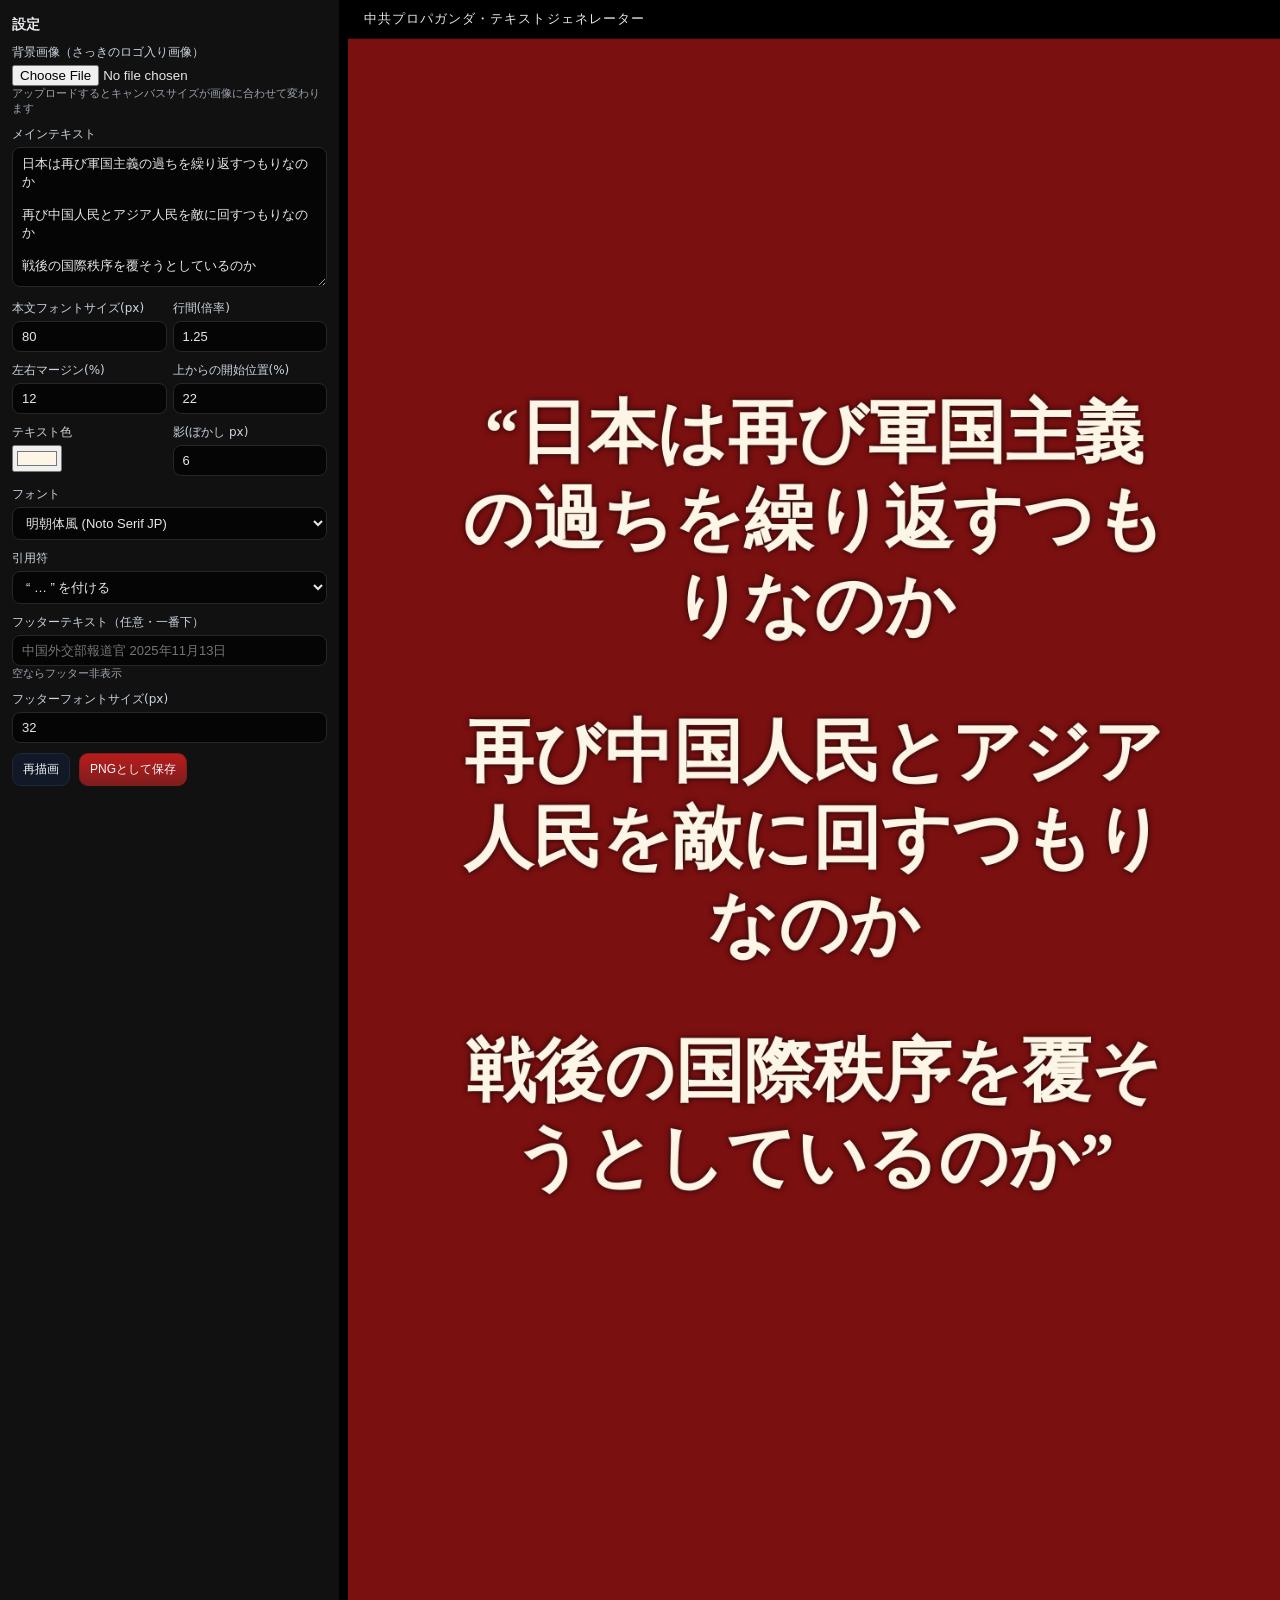
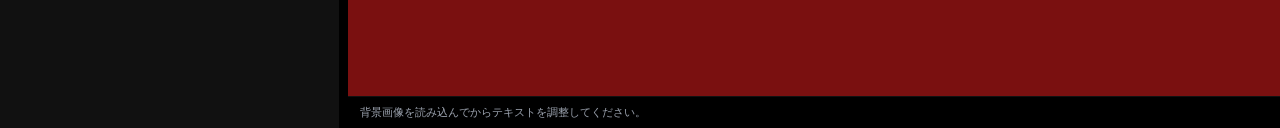
<file: propaganda.html>
<!DOCTYPE html>
<html lang="ja">
<head>
  <meta charset="utf-8" />
  <title>中共プロパガンダ・テキストジェネレーター</title>
  <meta name="viewport" content="width=device-width, initial-scale=1" />
  <style>
    :root {
      --panel-bg: #111;
      --border: #27272a;
      --text: #e5e7eb;
    }
    * { box-sizing: border-box; }
    html, body { height: 100%; margin: 0; }
    body {
      background: #000;
      color: var(--text);
      font-family: system-ui, -apple-system, "Segoe UI", "Noto Sans JP",
                   "Hiragino Sans", "Yu Gothic", sans-serif;
    }
    .app {
      display: grid;
      grid-template-columns: 340px 1fr;
      height: 100%;
      gap: 8px;
    }
    aside {
      background: var(--panel-bg);
      padding: 12px;
      border-right: 1px solid #000;
      overflow: auto;
    }
    main {
      display: flex;
      flex-direction: column;
      background: #000;
    }
    header {
      padding: 10px 16px;
      border-bottom: 1px solid #111;
      font-size: 13px;
      letter-spacing: .08em;
    }
    .field {
      margin-bottom: 10px;
      font-size: 12px;
    }
    .field label {
      display: block;
      margin-bottom: 4px;
      color: #cbd5e1;
    }
    .field input[type="text"],
    .field input[type="number"],
    .field textarea,
    .field select {
      width: 100%;
      padding: 7px 9px;
      border-radius: 8px;
      border: 1px solid var(--border);
      background: #050505;
      color: var(--text);
      font-size: 13px;
    }
    .field textarea { resize: vertical; min-height: 140px; }
    .inline { display: flex; gap: 6px; }
    .inline > * { flex: 1; }
    .muted { color: #9ca3af; font-size: 11px; }

    .btn {
      appearance: none;
      border-radius: 9px;
      border: 1px solid #1f2937;
      background: #111827;
      color: #f9fafb;
      padding: 7px 10px;
      font-size: 12px;
      cursor: pointer;
      margin-right: 4px;
    }
    .btn.primary {
      background: linear-gradient(180deg,#b91c1c,#7f1d1d);
      border-color: #7f1d1d;
    }

    .canvas-wrap {
      flex: 1;
      display: flex;
      align-items: center;
      justify-content: center;
      background: #000;
    }
    canvas {
      max-width: 100%;
      max-height: 100%;
      background: #000;
      display: block;
    }

    footer {
      padding: 8px 12px;
      border-top: 1px solid #111;
      font-size: 11px;
      color: #9ca3af;
    }

    @media (max-width: 900px) {
      .app { grid-template-columns: 1fr; }
      aside { order: 2; }
      main { order: 1; height: 60vh; }
    }
  </style>
</head>
<body>
<div class="app">
  <aside>
    <h2 style="font-size:14px;margin:4px 0 10px;">設定</h2>

    <div class="field">
      <label>背景画像（さっきのロゴ入り画像）</label>
      <input id="bgFile" type="file" accept="image/*">
      <div class="muted">アップロードするとキャンバスサイズが画像に合わせて変わります</div>
    </div>

    <div class="field">
      <label>メインテキスト</label>
      <textarea id="text" placeholder="“日本は再び軍国主義の過ちを繰り返すつもりなのか…”"></textarea>
    </div>

    <div class="inline">
      <div class="field">
        <label>本文フォントサイズ(px)</label>
        <input id="fontSize" type="number" value="80" min="24" max="160" step="2">
      </div>
      <div class="field">
        <label>行間(倍率)</label>
        <input id="lineHeight" type="number" value="1.25" step="0.05" min="1" max="2">
      </div>
    </div>

    <div class="inline">
      <div class="field">
        <label>左右マージン(%)</label>
        <input id="marginX" type="number" value="12" min="5" max="25">
      </div>
      <div class="field">
        <label>上からの開始位置(%)</label>
        <input id="startY" type="number" value="22" min="10" max="40">
      </div>
    </div>

    <div class="inline">
      <div class="field">
        <label>テキスト色</label>
        <input id="textColor" type="color" value="#fdf5e6">
      </div>
      <div class="field">
        <label>影(ぼかし px)</label>
        <input id="shadowBlur" type="number" value="6" min="0" max="30">
      </div>
    </div>

    <div class="field">
      <label>フォント</label>
      <select id="fontFamily">
        <option value="serif">明朝体風 (Noto Serif JP)</option>
        <option value="sans">ゴシック体風 (Noto Sans JP)</option>
      </select>
    </div>

    <div class="field">
      <label>引用符</label>
      <select id="quoteMode">
        <option value="both">“ … ” を付ける</option>
        <option value="none">付けない</option>
      </select>
    </div>

    <div class="field">
      <label>フッターテキスト（任意・一番下）</label>
      <input id="footerText" type="text" placeholder="中国外交部報道官 2025年11月13日">
      <div class="muted">空ならフッター非表示</div>
    </div>

    <div class="field">
      <label>フッターフォントサイズ(px)</label>
      <input id="footerSize" type="number" value="32" min="18" max="80">
    </div>

    <div style="margin-top:10px;">
      <button class="btn" id="renderBtn">再描画</button>
      <button class="btn primary" id="saveBtn">PNGとして保存</button>
    </div>
  </aside>

  <main>
    <header>中共プロパガンダ・テキストジェネレーター</header>
    <div class="canvas-wrap">
      <canvas id="cv" width="1080" height="1920"></canvas>
    </div>
    <footer>背景画像を読み込んでからテキストを調整してください。</footer>
  </main>
</div>

<script>
  const els = {
    cv: document.getElementById('cv'),
    bgFile: document.getElementById('bgFile'),
    text: document.getElementById('text'),
    fontSize: document.getElementById('fontSize'),
    lineHeight: document.getElementById('lineHeight'),
    marginX: document.getElementById('marginX'),
    startY: document.getElementById('startY'),
    textColor: document.getElementById('textColor'),
    shadowBlur: document.getElementById('shadowBlur'),
    fontFamily: document.getElementById('fontFamily'),
    quoteMode: document.getElementById('quoteMode'),
    footerText: document.getElementById('footerText'),
    footerSize: document.getElementById('footerSize'),
    renderBtn: document.getElementById('renderBtn'),
    saveBtn: document.getElementById('saveBtn')
  };

  let bgImg = null;

  // 初期テキスト
  els.text.value =
    "日本は再び軍国主義の過ちを繰り返すつもりなのか\n\n" +
    "再び中国人民とアジア人民を敵に回すつもりなのか\n\n" +
    "戦後の国際秩序を覆そうとしているのか";

  // 背景画像読み込み
  els.bgFile.addEventListener('change', e => {
    const file = e.target.files && e.target.files[0];
    if (!file) return;
    const reader = new FileReader();
    reader.onload = ev => {
      const img = new Image();
      img.onload = () => {
        bgImg = img;
        // キャンバスサイズを背景画像に合わせる
        els.cv.width = img.width;
        els.cv.height = img.height;
        render();
      };
      img.src = ev.target.result;
    };
    reader.readAsDataURL(file);
  });

  function getFontFamily() {
    if (els.fontFamily.value === 'serif') {
      return '"Noto Serif JP","Hiragino Mincho ProN","Yu Mincho",serif';
    }
    return '"Noto Sans JP","Hiragino Sans","Yu Gothic",sans-serif';
  }

  // 行分割（日本語向けに単純に文字単位で折り返し）
  function wrapText(ctx, text, maxWidth) {
    const result = [];
    const paragraphs = text.split(/\n{2,}/);
    for (const para of paragraphs) {
      const chars = para.replace(/\n/g, '\u200b').split('');
      let line = "";
      for (const ch of chars) {
        const test = line + ch;
        if (ctx.measureText(test).width > maxWidth && line !== "") {
          result.push(line);
          line = ch;
        } else {
          line = test;
        }
      }
      if (line) result.push(line);
      result.push(""); // 段落間の空行
    }
    if (result[result.length - 1] === "") result.pop();
    return result;
  }

  function render() {
    const cv = els.cv;
    const ctx = cv.getContext('2d');
    ctx.clearRect(0, 0, cv.width, cv.height);

    // 背景
    if (bgImg) {
      ctx.drawImage(bgImg, 0, 0, cv.width, cv.height);
    } else {
      ctx.fillStyle = "#7a1010";
      ctx.fillRect(0, 0, cv.width, cv.height);
    }

    const W = cv.width;
    const H = cv.height;

    // テキスト設定
    const fontSize = parseInt(els.fontSize.value, 10) || 80;
    const lineHeight = parseFloat(els.lineHeight.value) || 1.25;
    const marginX = (parseFloat(els.marginX.value) || 10) / 100;
    const startYRatio = (parseFloat(els.startY.value) || 20) / 100;
    const color = els.textColor.value || "#ffffff";
    const shadowBlur = parseInt(els.shadowBlur.value, 10) || 0;

    const areaX = W * marginX;
    const areaW = W - areaX * 2;
    const startY = H * startYRatio;

    // 本文
    let text = els.text.value.trim();
    if (els.quoteMode.value === "both" && text) {
      text = "“" + text + "”";
    }

    ctx.save();
    ctx.textAlign = "center";
    ctx.textBaseline = "top";
    ctx.fillStyle = color;
    ctx.shadowColor = "rgba(0,0,0,0.85)";
    ctx.shadowBlur = shadowBlur;
    ctx.font = `700 ${fontSize}px ${getFontFamily()}`;

    const lines = wrapText(ctx, text, areaW);
    const linePx = fontSize * lineHeight;

    let y = startY;
    for (const line of lines) {
      if (line === "") {
        y += linePx * 0.7;
        continue;
      }
      ctx.fillText(line, W / 2, y);
      y += linePx;
    }
    ctx.restore();

    // フッター
    const footerText = els.footerText.value.trim();
    if (footerText) {
      const fSize = parseInt(els.footerSize.value, 10) || 32;
      const bottomMargin = H * 0.06;

      ctx.save();
      ctx.font = `500 ${fSize}px ${getFontFamily()}`;
      ctx.textBaseline = "alphabetic";
      ctx.textAlign = "center";
      ctx.fillStyle = color;
      ctx.shadowColor = "rgba(0,0,0,0.9)";
      ctx.shadowBlur = shadowBlur;

      const yFooter = H - bottomMargin;
      // 上に細いライン
      ctx.shadowBlur = 0;
      ctx.globalAlpha = 0.85;
      ctx.fillRect(W * 0.15, yFooter - fSize * 1.6, W * 0.70, 2);

      ctx.globalAlpha = 1;
      ctx.shadowBlur = shadowBlur;
      ctx.fillText(footerText, W / 2, yFooter);
      ctx.restore();
    }
  }

  // 入力のたびに再描画
  [
    "text","fontSize","lineHeight","marginX","startY",
    "textColor","shadowBlur","fontFamily","quoteMode",
    "footerText","footerSize"
  ].forEach(id => {
    els[id].addEventListener("input", render);
  });

  els.renderBtn.addEventListener("click", render);

  els.saveBtn.addEventListener("click", () => {
    const url = els.cv.toDataURL("image/png");
    const a = document.createElement("a");
    a.href = url;
    a.download = "propaganda.png";
    a.click();
  });

  // 初期描画
  window.onload = render;
</script>
</body>
</html>
</file>
